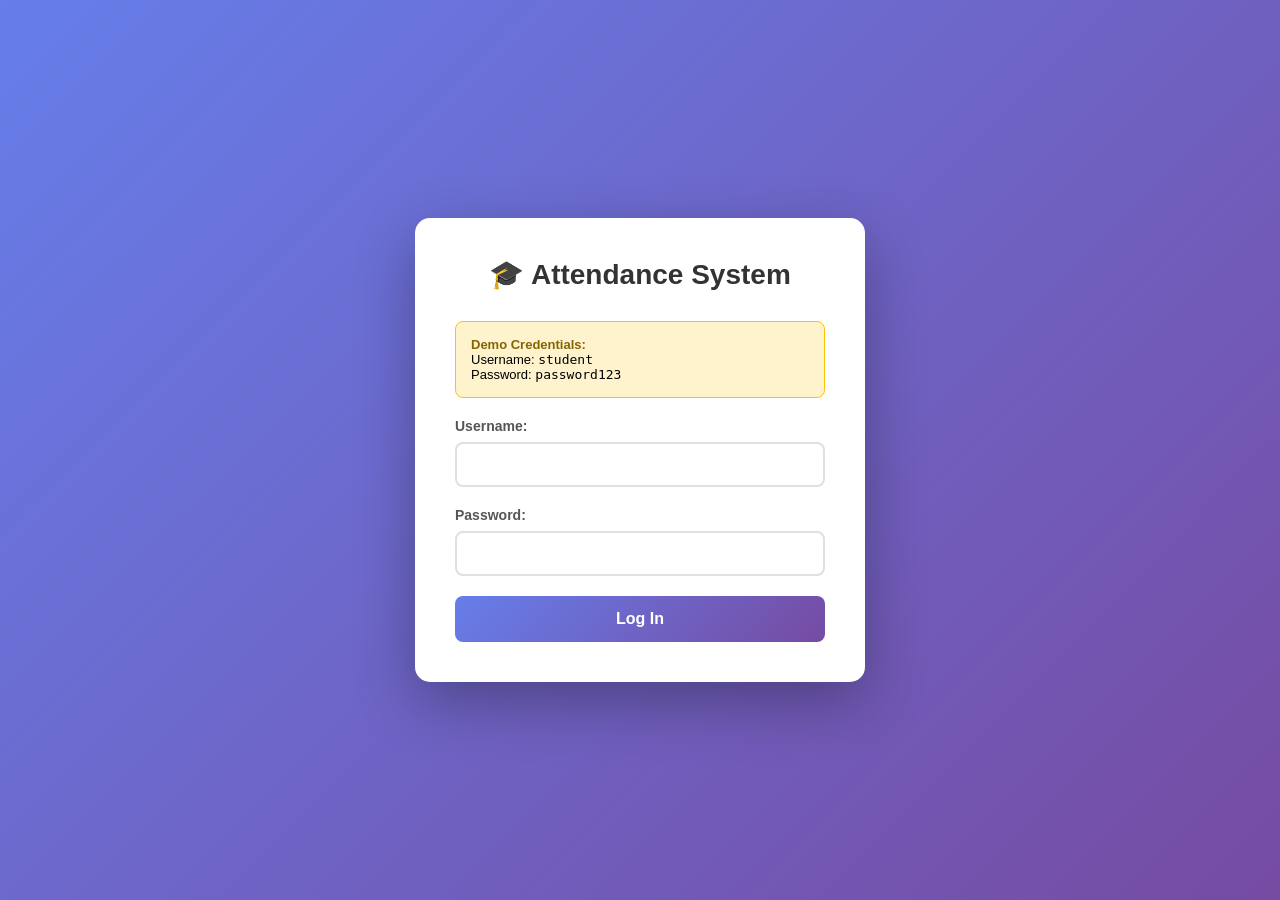
<file: LAB-WORK-2/index.html>
<!DOCTYPE html>
<html lang="en">
<head>
    <meta charset="UTF-8">
    <meta name="viewport" content="width=device-width, initial-scale=1.0">
    <title>Attendance System - Lab Work 2</title>
    <style>
        * {
            margin: 0;
            padding: 0;
            box-sizing: border-box;
        }

        body {
            font-family: 'Segoe UI', Tahoma, Geneva, Verdana, sans-serif;
            background: linear-gradient(135deg, #667eea 0%, #764ba2 100%);
            min-height: 100vh;
            display: flex;
            justify-content: center;
            align-items: center;
            padding: 20px;
        }

        .container {
            background: white;
            border-radius: 15px;
            box-shadow: 0 20px 60px rgba(0, 0, 0, 0.3);
            padding: 40px;
            width: 100%;
            max-width: 450px;
        }

        h1 {
            color: #333;
            text-align: center;
            margin-bottom: 30px;
            font-size: 28px;
        }

        .form-group {
            margin-bottom: 20px;
        }

        label {
            display: block;
            color: #555;
            font-weight: 600;
            margin-bottom: 8px;
            font-size: 14px;
        }

        input {
            width: 100%;
            padding: 12px 15px;
            border: 2px solid #e0e0e0;
            border-radius: 8px;
            font-size: 15px;
            transition: border-color 0.3s;
        }

        input:focus {
            outline: none;
            border-color: #667eea;
        }

        button {
            width: 100%;
            padding: 14px;
            background: linear-gradient(135deg, #667eea 0%, #764ba2 100%);
            color: white;
            border: none;
            border-radius: 8px;
            font-size: 16px;
            font-weight: 600;
            cursor: pointer;
            transition: transform 0.2s, box-shadow 0.2s;
        }

        button:hover {
            transform: translateY(-2px);
            box-shadow: 0 5px 20px rgba(102, 126, 234, 0.4);
        }

        button:active {
            transform: translateY(0);
        }

        .error-message {
            background: #fee;
            color: #c33;
            padding: 12px;
            border-radius: 8px;
            margin-bottom: 20px;
            display: none;
            border-left: 4px solid #c33;
            animation: shake 0.5s;
        }

        .success-section {
            display: none;
            text-align: center;
        }

        .success-section.active {
            display: block;
        }

        .welcome-message {
            color: #28a745;
            font-size: 24px;
            font-weight: 600;
            margin-bottom: 20px;
        }

        .timestamp {
            background: #f8f9fa;
            padding: 15px;
            border-radius: 8px;
            margin: 20px 0;
            border-left: 4px solid #667eea;
        }

        .timestamp strong {
            color: #667eea;
        }

        .attendance-info {
            background: #e7f3ff;
            padding: 15px;
            border-radius: 8px;
            margin: 15px 0;
            text-align: left;
        }

        .attendance-info p {
            margin: 8px 0;
            color: #333;
        }

        .download-btn {
            background: #28a745;
            margin-top: 20px;
        }

        .download-btn:hover {
            box-shadow: 0 5px 20px rgba(40, 167, 69, 0.4);
        }

        .logout-btn {
            background: #6c757d;
            margin-top: 10px;
        }

        .logout-btn:hover {
            box-shadow: 0 5px 20px rgba(108, 117, 125, 0.4);
        }

        @keyframes shake {
            0%, 100% { transform: translateX(0); }
            25% { transform: translateX(-10px); }
            75% { transform: translateX(10px); }
        }

        .credentials-hint {
            background: #fff3cd;
            border: 1px solid #ffc107;
            border-radius: 8px;
            padding: 15px;
            margin-bottom: 20px;
            font-size: 13px;
        }

        .credentials-hint strong {
            color: #856404;
        }
    </style>
</head>
<body>
    <div class="container">
        <h1>🎓 Attendance System</h1>
        
        <div id="loginForm">
            <div class="credentials-hint">
                <strong>Demo Credentials:</strong><br>
                Username: <code>student</code><br>
                Password: <code>password123</code>
            </div>

            <div id="errorMessage" class="error-message"></div>

            <form id="login">
                <div class="form-group">
                    <label for="username">Username:</label>
                    <input type="text" id="username" name="username" required autocomplete="username">
                </div>

                <div class="form-group">
                    <label for="password">Password:</label>
                    <input type="password" id="password" name="password" required autocomplete="current-password">
                </div>

                <button type="submit">Log In</button>
            </form>
        </div>

        <div id="successSection" class="success-section">
            <div class="welcome-message">✓ Welcome, <span id="welcomeName"></span>!</div>
            
            <div class="timestamp">
                <strong>Login Time:</strong><br>
                <span id="timestampDisplay"></span>
            </div>

            <div class="attendance-info">
                <h3 style="margin-bottom: 10px; color: #667eea;">Attendance Summary</h3>
                <p><strong>Username:</strong> <span id="summaryUsername"></span></p>
                <p><strong>Date:</strong> <span id="summaryDate"></span></p>
                <p><strong>Time:</strong> <span id="summaryTime"></span></p>
                <p><strong>Status:</strong> <span style="color: #28a745;">Present</span></p>
            </div>

            <button class="download-btn" onclick="downloadAttendance()">
                📥 Download Attendance Summary
            </button>

            <button class="logout-btn" onclick="logout()">
                🚪 Log Out
            </button>
        </div>
    </div>

    <script>
        // Predefined credentials
        const validUsername = 'student';
        const validPassword = 'password123';

        // Store attendance data
        let attendanceData = {
            username: '',
            timestamp: '',
            date: '',
            time: ''
        };

        // Create beep sound using Web Audio API
        function playBeep() {
            const audioContext = new (window.AudioContext || window.webkitAudioContext)();
            const oscillator = audioContext.createOscillator();
            const gainNode = audioContext.createGain();

            oscillator.connect(gainNode);
            gainNode.connect(audioContext.destination);

            oscillator.frequency.value = 800;
            oscillator.type = 'sine';

            gainNode.gain.setValueAtTime(0.3, audioContext.currentTime);
            gainNode.gain.exponentialRampToValueAtTime(0.01, audioContext.currentTime + 0.5);

            oscillator.start(audioContext.currentTime);
            oscillator.stop(audioContext.currentTime + 0.5);
        }

        // Format date and time
        function formatDateTime() {
            const now = new Date();
            
            const month = String(now.getMonth() + 1).padStart(2, '0');
            const day = String(now.getDate()).padStart(2, '0');
            const year = now.getFullYear();
            
            const hours = String(now.getHours()).padStart(2, '0');
            const minutes = String(now.getMinutes()).padStart(2, '0');
            const seconds = String(now.getSeconds()).padStart(2, '0');
            
            return {
                full: `${month}/${day}/${year} ${hours}:${minutes}:${seconds}`,
                date: `${month}/${day}/${year}`,
                time: `${hours}:${minutes}:${seconds}`
            };
        }

        // Show error message
        function showError(message) {
            const errorDiv = document.getElementById('errorMessage');
            errorDiv.textContent = message;
            errorDiv.style.display = 'block';
            playBeep();
            
            setTimeout(() => {
                errorDiv.style.display = 'none';
            }, 3000);
        }

        // Handle login
        document.getElementById('login').addEventListener('submit', function(e) {
            e.preventDefault();
            
            const username = document.getElementById('username').value.trim();
            const password = document.getElementById('password').value;
            
            if (username === validUsername && password === validPassword) {
                // Successful login
                const dateTime = formatDateTime();
                
                attendanceData = {
                    username: username,
                    timestamp: dateTime.full,
                    date: dateTime.date,
                    time: dateTime.time
                };
                
                // Update UI
                document.getElementById('welcomeName').textContent = username;
                document.getElementById('timestampDisplay').textContent = dateTime.full;
                document.getElementById('summaryUsername').textContent = username;
                document.getElementById('summaryDate').textContent = dateTime.date;
                document.getElementById('summaryTime').textContent = dateTime.time;
                
                // Show success section, hide login form
                document.getElementById('loginForm').style.display = 'none';
                document.getElementById('successSection').classList.add('active');
                
            } else {
                // Failed login
                if (username !== validUsername && password !== validPassword) {
                    showError('❌ Invalid username and password!');
                } else if (username !== validUsername) {
                    showError('❌ Invalid username!');
                } else {
                    showError('❌ Incorrect password!');
                }
                
                // Clear password field
                document.getElementById('password').value = '';
            }
        });

        // Download attendance summary
        function downloadAttendance() {
            const attendanceText = `
ATTENDANCE SUMMARY
==================

Username: ${attendanceData.username}
Date: ${attendanceData.date}
Time: ${attendanceData.time}
Full Timestamp: ${attendanceData.timestamp}
Status: Present

==================
Generated by Attendance System
Lab Work 2 - JavaScript Implementation
            `.trim();

            const blob = new Blob([attendanceText], { type: 'text/plain' });
            const link = document.createElement('a');
            link.href = window.URL.createObjectURL(blob);
            link.download = `attendance_${attendanceData.username}_${attendanceData.date.replace(/\//g, '-')}.txt`;
            link.click();
            
            window.URL.revokeObjectURL(link.href);
        }

        // Logout function
        function logout() {
            document.getElementById('loginForm').style.display = 'block';
            document.getElementById('successSection').classList.remove('active');
            document.getElementById('username').value = '';
            document.getElementById('password').value = '';
            
            attendanceData = {
                username: '',
                timestamp: '',
                date: '',
                time: ''
            };
        }
    </script>
</body>
</html>
</file>
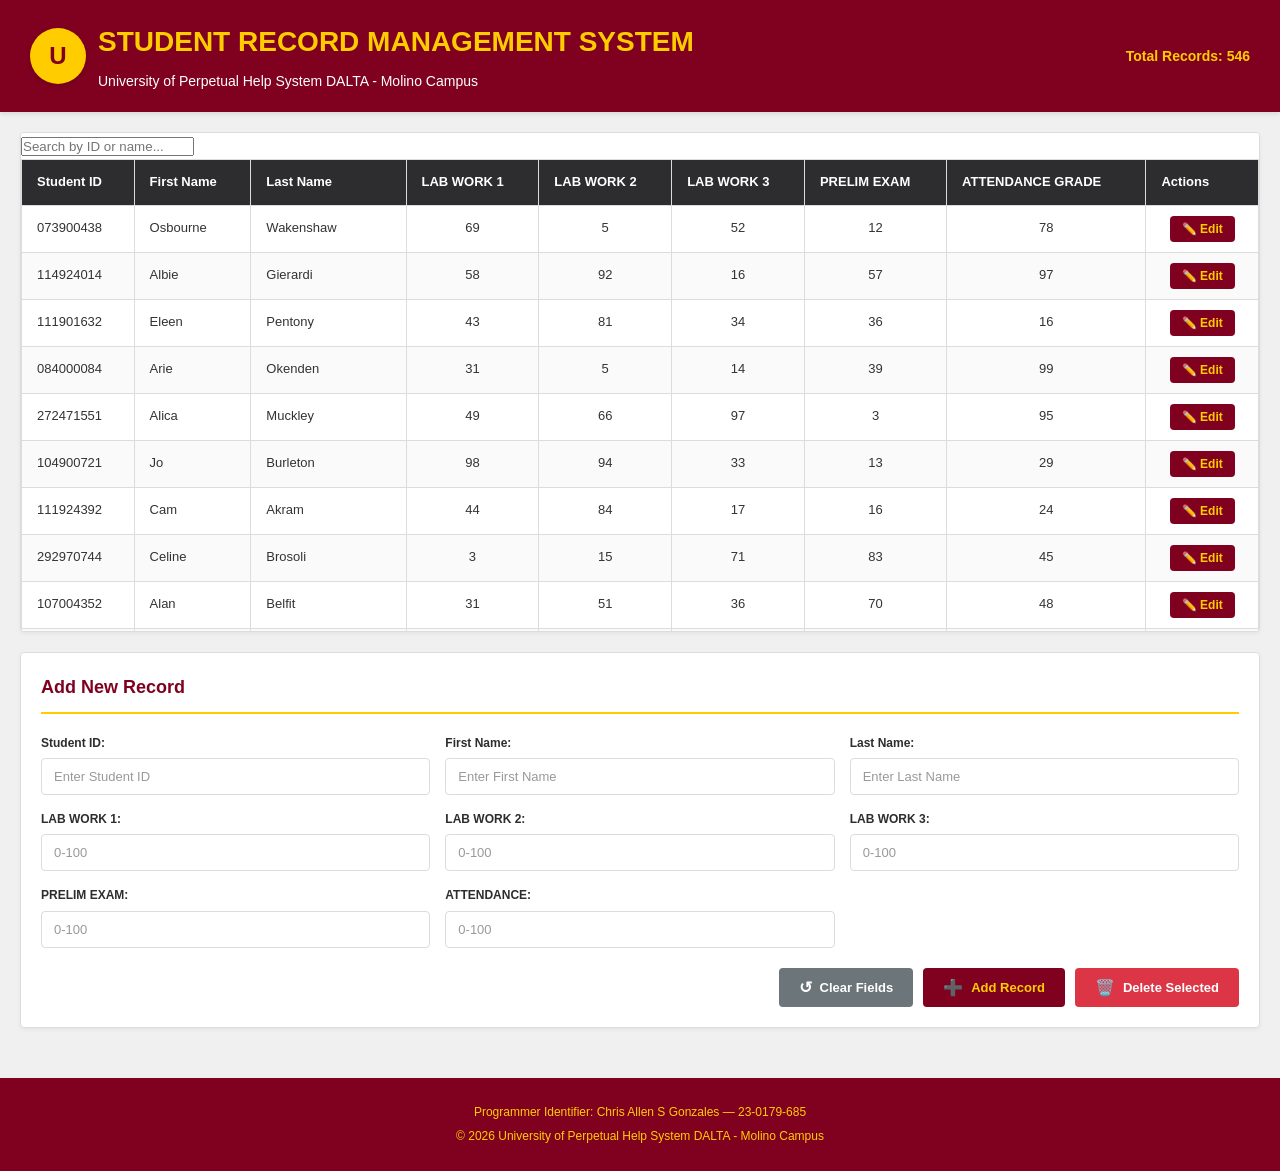
<file: PRELIM-FINAL-EXAM/JavaScript/index.html>
<!DOCTYPE html>
<html lang="en">
<head>
    <meta charset="UTF-8">
    <meta name="viewport" content="width=device-width, initial-scale=1.0">
    <title>Student Record System - UPHSD Molino</title>
    <link rel="stylesheet" href="style.css">
</head>
<body>
    <!-- Header -->
    <header class="header">
        <div class="header-content">
            <div class="brand">
                <div class="logo-badge" aria-hidden="true">U</div>
                <div>
                    <h1 class="title">STUDENT RECORD MANAGEMENT SYSTEM</h1>
                    <p class="subtitle">University of Perpetual Help System DALTA - Molino Campus</p>
                </div>
            </div>
            <div class="stats">
                <span id="recordCount">Total Records: 0</span>
            </div>
        </div>
    </header>

    <!-- Main Content -->
    <main class="main-container">
        <!-- Table Container -->
        <div class="table-container">
            <div class="table-wrapper">
                <div class="search-container">
                    <input type="text" id="searchInput" placeholder="Search by ID or name..." oninput="filterStudents(this.value)">
                </div>
                <table id="studentTable">
                    <thead>
                        <tr>
                            <th>Student ID</th>
                            <th>First Name</th>
                            <th>Last Name</th>
                            <th>LAB WORK 1</th>
                            <th>LAB WORK 2</th>
                            <th>LAB WORK 3</th>
                            <th>PRELIM EXAM</th>
                            <th>ATTENDANCE GRADE</th>
                            <th>Actions</th>
                        </tr>
                    </thead>
                    <tbody id="tableBody">
                        <!-- Data will be inserted here -->
                    </tbody>
                </table>
            </div>
        </div>

        <!-- Input Form -->
        <div class="input-panel">
            <div class="form-container">
                <h3 class="form-title">Add New Record</h3>
                
                <!-- Row 1: Student Information -->
                <div class="form-row">
                    <div class="form-group">
                        <label for="studentId">Student ID:</label>
                        <input type="text" id="studentId" placeholder="Enter Student ID">
                    </div>
                    <div class="form-group">
                        <label for="firstName">First Name:</label>
                        <input type="text" id="firstName" placeholder="Enter First Name">
                    </div>
                    <div class="form-group">
                        <label for="lastName">Last Name:</label>
                        <input type="text" id="lastName" placeholder="Enter Last Name">
                    </div>
                </div>

                <!-- Row 2: Lab Works -->
                <div class="form-row">
                    <div class="form-group">
                        <label for="lab1">LAB WORK 1:</label>
                        <input type="number" id="lab1" min="0" max="100" placeholder="0-100">
                    </div>
                    <div class="form-group">
                        <label for="lab2">LAB WORK 2:</label>
                        <input type="number" id="lab2" min="0" max="100" placeholder="0-100">
                    </div>
                    <div class="form-group">
                        <label for="lab3">LAB WORK 3:</label>
                        <input type="number" id="lab3" min="0" max="100" placeholder="0-100">
                    </div>
                </div>

                <!-- Row 3: Exam and Attendance -->
                <div class="form-row">
                    <div class="form-group">
                        <label for="exam">PRELIM EXAM:</label>
                        <input type="number" id="exam" min="0" max="100" placeholder="0-100">
                    </div>
                    <div class="form-group">
                        <label for="attendance">ATTENDANCE:</label>
                        <input type="number" id="attendance" min="0" max="100" placeholder="0-100">
                    </div>
                    <div class="form-group"></div>
                </div>

                <!-- Buttons -->
                <div class="button-group">
                    <button class="btn btn-clear" onclick="clearFields()">
                        <span>↺</span> Clear Fields
                    </button>
                    <button class="btn btn-add" onclick="addRecord()">
                        <span>➕</span> Add Record
                    </button>
                    <button class="btn btn-delete-selected" onclick="deleteSelectedRecord()">
                        <span>🗑️</span> Delete Selected
                    </button>
                </div>
            </div>
        </div>
    </main>

    <!-- Footer -->
    <footer class="footer">
        <p>Programmer Identifier: Chris Allen S Gonzales — 23-0179-685</p>
        <p>© 2026 University of Perpetual Help System DALTA - Molino Campus</p>
    </footer>

    <!-- Edit Modal -->
    <div id="editModal" class="modal">
        <div class="modal-content">
            <div class="modal-header">
                <h2>Edit Student Record</h2>
                <span class="close" onclick="closeEditModal()">&times;</span>
            </div>
            <div class="modal-body">
                <input type="hidden" id="editIndex">
                
                <div class="form-row">
                    <div class="form-group">
                        <label for="editStudentId">Student ID:</label>
                        <input type="text" id="editStudentId" readonly>
                    </div>
                    <div class="form-group">
                        <label for="editFirstName">First Name:</label>
                        <input type="text" id="editFirstName">
                    </div>
                    <div class="form-group">
                        <label for="editLastName">Last Name:</label>
                        <input type="text" id="editLastName">
                    </div>
                </div>

                <div class="form-row">
                    <div class="form-group">
                        <label for="editLab1">LAB WORK 1:</label>
                        <input type="number" id="editLab1" min="0" max="100">
                    </div>
                    <div class="form-group">
                        <label for="editLab2">LAB WORK 2:</label>
                        <input type="number" id="editLab2" min="0" max="100">
                    </div>
                    <div class="form-group">
                        <label for="editLab3">LAB WORK 3:</label>
                        <input type="number" id="editLab3" min="0" max="100">
                    </div>
                </div>

                <div class="form-row">
                    <div class="form-group">
                        <label for="editExam">PRELIM EXAM:</label>
                        <input type="number" id="editExam" min="0" max="100">
                    </div>
                    <div class="form-group">
                        <label for="editAttendance">ATTENDANCE:</label>
                        <input type="number" id="editAttendance" min="0" max="100">
                    </div>
                    <div class="form-group"></div>
                </div>

                <div class="modal-buttons">
                    <button class="btn btn-cancel" onclick="closeEditModal()">Cancel</button>
                    <button class="btn btn-save" onclick="saveEdit()">Save Changes</button>
                </div>
            </div>
        </div>
    </div>

    <script src="script.js"></script>
</body>
</html>
</file>
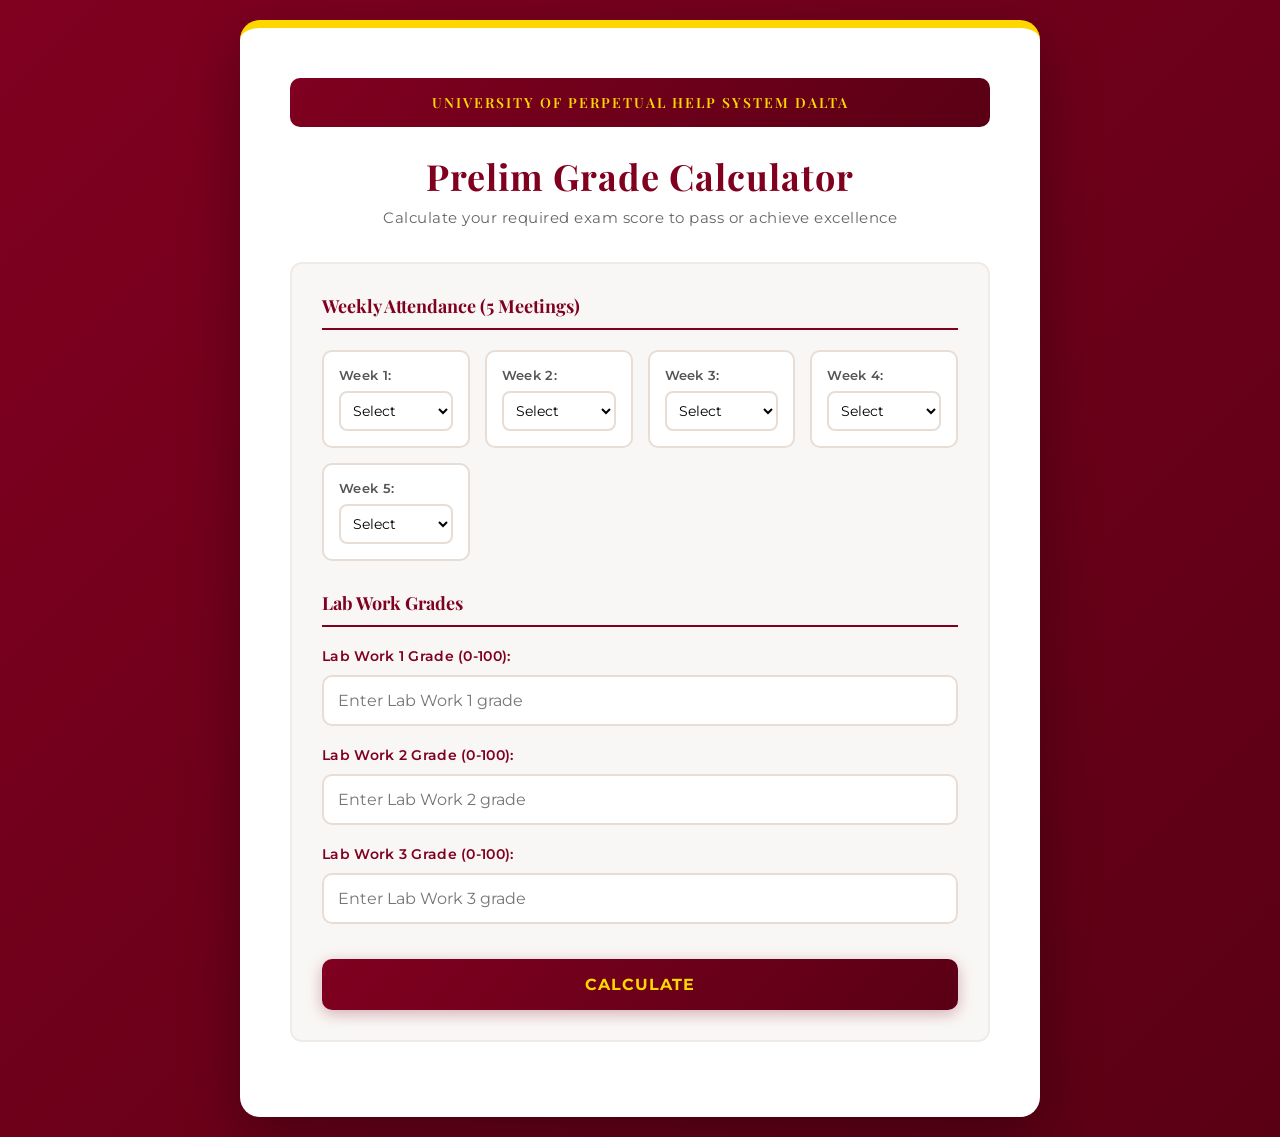
<file: LAB-WORK-3/javascript/calc.html>
<!DOCTYPE html>
<html lang="en">
<head>
    <meta charset="UTF-8">
    <meta name="viewport" content="width=device-width, initial-scale=1.0">
    <title>Prelim Grade Calculator - UPHSD</title>
    <link href="https://fonts.googleapis.com/css2?family=Playfair+Display:wght@400;600;700&family=Montserrat:wght@300;400;500;600;700&display=swap" rel="stylesheet">
    <style>
        * {
            margin: 0;
            padding: 0;
            box-sizing: border-box;
        }
        
        body {
            font-family: 'Montserrat', sans-serif;
            background: linear-gradient(135deg, #800020 0%, #5a0014 100%);
            min-height: 100vh;
            padding: 20px;
            display: flex;
            justify-content: center;
            align-items: center;
        }
        
        .container {
            background: white;
            padding: 50px;
            border-radius: 20px;
            box-shadow: 0 20px 60px rgba(0, 0, 0, 0.3);
            max-width: 800px;
            width: 100%;
            border-top: 8px solid #FFD700;
        }
        
        h1 {
            font-family: 'Playfair Display', serif;
            color: #800020;
            text-align: center;
            margin-bottom: 8px;
            font-size: 36px;
            font-weight: 700;
            letter-spacing: 1px;
        }
        
        .subtitle {
            font-family: 'Montserrat', sans-serif;
            text-align: center;
            color: #666;
            margin-bottom: 35px;
            font-size: 15px;
            font-weight: 400;
            letter-spacing: 0.5px;
        }
        
        .school-badge {
            text-align: center;
            margin-bottom: 25px;
            padding: 15px;
            background: linear-gradient(135deg, #800020 0%, #5a0014 100%);
            border-radius: 10px;
            color: #FFD700;
            font-family: 'Playfair Display', serif;
            font-size: 14px;
            font-weight: 600;
            letter-spacing: 2px;
            text-transform: uppercase;
        }
        
        .input-section {
            background: #f9f7f5;
            padding: 30px;
            border-radius: 12px;
            margin-bottom: 25px;
            border: 2px solid #f0ebe6;
        }
        
        .section-title {
            font-family: 'Playfair Display', serif;
            color: #800020;
            font-size: 18px;
            font-weight: 700;
            margin-bottom: 20px;
            padding-bottom: 10px;
            border-bottom: 2px solid #800020;
        }
        
        .form-group {
            margin-bottom: 20px;
        }
        
        label {
            display: block;
            color: #800020;
            font-weight: 600;
            margin-bottom: 10px;
            font-size: 14px;
            font-family: 'Montserrat', sans-serif;
            letter-spacing: 0.3px;
        }
        
        .attendance-grid {
            display: grid;
            grid-template-columns: repeat(auto-fit, minmax(140px, 1fr));
            gap: 15px;
            margin-bottom: 20px;
        }
        
        .attendance-item {
            background: white;
            padding: 15px;
            border-radius: 10px;
            border: 2px solid #e8ddd4;
        }
        
        .attendance-item label {
            font-size: 13px;
            margin-bottom: 8px;
            color: #555;
        }
        
        .attendance-item select {
            width: 100%;
            padding: 8px;
            border: 2px solid #e8ddd4;
            border-radius: 8px;
            font-size: 14px;
            font-family: 'Montserrat', sans-serif;
            background: white;
            cursor: pointer;
            transition: all 0.3s ease;
        }
        
        .attendance-item select:focus {
            outline: none;
            border-color: #800020;
            box-shadow: 0 0 0 3px rgba(128, 0, 32, 0.1);
        }
        
        .attendance-item select option[value="present"] {
            color: #2d5016;
        }
        
        .attendance-item select option[value="absent"] {
            color: #800020;
        }
        
        .attendance-item select option[value="excused"] {
            color: #b8860b;
        }
        
        input[type="number"] {
            width: 100%;
            padding: 14px;
            border: 2px solid #e8ddd4;
            border-radius: 10px;
            font-size: 16px;
            font-family: 'Montserrat', sans-serif;
            transition: all 0.3s ease;
            background: white;
        }
        
        input[type="number"]:focus {
            outline: none;
            border-color: #800020;
            box-shadow: 0 0 0 3px rgba(128, 0, 32, 0.1);
        }
        
        .button {
            background: linear-gradient(135deg, #800020 0%, #5a0014 100%);
            color: #FFD700;
            border: none;
            padding: 16px 35px;
            font-size: 16px;
            border-radius: 10px;
            cursor: pointer;
            width: 100%;
            transition: all 0.3s ease;
            font-weight: 700;
            font-family: 'Montserrat', sans-serif;
            letter-spacing: 1px;
            text-transform: uppercase;
            margin-top: 15px;
            box-shadow: 0 4px 15px rgba(128, 0, 32, 0.3);
        }
        
        .button:hover {
            transform: translateY(-2px);
            box-shadow: 0 6px 25px rgba(128, 0, 32, 0.4);
            background: linear-gradient(135deg, #5a0014 0%, #800020 100%);
        }
        
        .button:active {
            transform: translateY(0);
        }
        
        .results {
            margin-top: 35px;
            display: none;
        }
        
        .results.show {
            display: block;
            animation: fadeIn 0.6s ease;
        }
        
        @keyframes fadeIn {
            from { opacity: 0; transform: translateY(30px); }
            to { opacity: 1; transform: translateY(0); }
        }
        
        .result-card {
            background: linear-gradient(to right, #faf8f6, #ffffff);
            padding: 25px;
            border-radius: 12px;
            margin-bottom: 20px;
            border-left: 5px solid #800020;
            box-shadow: 0 3px 10px rgba(0, 0, 0, 0.08);
        }
        
        .result-card h3 {
            font-family: 'Playfair Display', serif;
            color: #800020;
            margin-bottom: 20px;
            font-size: 20px;
            font-weight: 700;
            letter-spacing: 0.5px;
        }
        
        .result-row {
            display: flex;
            justify-content: space-between;
            padding: 12px 0;
            border-bottom: 1px solid #f0ebe6;
        }
        
        .result-row:last-child {
            border-bottom: none;
        }
        
        .result-label {
            color: #666;
            font-weight: 500;
            font-family: 'Montserrat', sans-serif;
            font-size: 14px;
        }
        
        .result-value {
            color: #800020;
            font-weight: 700;
            font-family: 'Montserrat', sans-serif;
            font-size: 15px;
        }
        
        .exam-requirement {
            background: white;
            padding: 25px;
            border-radius: 12px;
            margin-bottom: 18px;
            border: 3px solid #e8ddd4;
            box-shadow: 0 3px 10px rgba(0, 0, 0, 0.05);
        }
        
        .exam-requirement.pass {
            border-color: #2d5016;
            background: linear-gradient(to bottom right, #ffffff, #f0f7ed);
        }
        
        .exam-requirement.excellent {
            border-color: #b8860b;
            background: linear-gradient(to bottom right, #ffffff, #fffef0);
        }
        
        .exam-requirement h4 {
            margin-bottom: 12px;
            font-size: 17px;
            font-family: 'Playfair Display', serif;
            font-weight: 700;
            letter-spacing: 0.5px;
        }
        
        .exam-requirement.pass h4 {
            color: #2d5016;
        }
        
        .exam-requirement.excellent h4 {
            color: #b8860b;
        }
        
        .exam-score {
            font-size: 40px;
            font-weight: 700;
            color: #800020;
            margin: 18px 0;
            font-family: 'Playfair Display', serif;
            letter-spacing: 1px;
        }
        
        .remark {
            background: #f5f0eb;
            padding: 16px;
            border-radius: 10px;
            color: #555;
            line-height: 1.7;
            margin-top: 12px;
            font-family: 'Montserrat', sans-serif;
            font-size: 14px;
            font-weight: 400;
        }
        
        .remark.success {
            background: #e8f5e9;
            color: #2d5016;
            border-left: 4px solid #2d5016;
        }
        
        .remark.warning {
            background: #fffbf0;
            color: #856404;
            border-left: 4px solid #b8860b;
        }
        
        .remark.danger {
            background: #fce8e8;
            color: #5a0014;
            border-left: 4px solid #800020;
        }
        
        .formula-box {
            background: linear-gradient(135deg, #800020 0%, #5a0014 100%);
            padding: 20px;
            border-radius: 12px;
            font-family: 'Courier New', monospace;
            font-size: 13px;
            margin-top: 25px;
            color: #FFD700;
            box-shadow: 0 4px 15px rgba(128, 0, 32, 0.3);
        }
        
        .formula-box h4 {
            margin-bottom: 12px;
            font-family: 'Playfair Display', serif;
            color: #FFD700;
            font-size: 16px;
            font-weight: 700;
            letter-spacing: 1px;
        }
        
        .formula-box div {
            margin: 8px 0;
            color: rgba(255, 215, 0, 0.95);
            font-weight: 500;
        }
        
        .status-card {
            background: linear-gradient(to right, #faf8f6, #ffffff);
            border-left: 5px solid #800020;
        }
        
        .status-indicator {
            text-align: center;
            padding: 20px;
        }
        
        .status-badge {
            display: inline-block;
            padding: 15px 40px;
            border-radius: 50px;
            font-size: 24px;
            font-weight: 700;
            font-family: 'Playfair Display', serif;
            letter-spacing: 2px;
            margin-bottom: 15px;
            text-transform: uppercase;
        }
        
        .status-badge.passed {
            background: linear-gradient(135deg, #2d5016 0%, #4a7c1f 100%);
            color: white;
            box-shadow: 0 4px 15px rgba(45, 80, 22, 0.3);
        }
        
        .status-badge.failed {
            background: linear-gradient(135deg, #800020 0%, #5a0014 100%);
            color: #FFD700;
            box-shadow: 0 4px 15px rgba(128, 0, 32, 0.3);
        }
        
        .status-message {
            font-family: 'Montserrat', sans-serif;
            font-size: 15px;
            color: #555;
            line-height: 1.8;
            max-width: 600px;
            margin: 0 auto;
        }

        .attendance-summary {
            background: white;
            padding: 12px;
            border-radius: 8px;
            margin-top: 15px;
            border: 2px solid #e8ddd4;
        }

        .attendance-summary-item {
            display: flex;
            justify-content: space-between;
            padding: 6px 0;
            font-size: 13px;
        }

        .attendance-summary-item .label {
            color: #666;
            font-weight: 500;
        }

        .attendance-summary-item .value {
            color: #800020;
            font-weight: 700;
        }
    </style>
</head>
<body>
    <div class="container">
        <div class="school-badge">
            University of Perpetual Help System DALTA
        </div>
        
        <h1>Prelim Grade Calculator</h1>
        <p class="subtitle">Calculate your required exam score to pass or achieve excellence</p>
        
        <div class="input-section">
            <div class="section-title">Weekly Attendance (5 Meetings)</div>
            
            <div class="attendance-grid">
                <div class="attendance-item">
                    <label>Week 1:</label>
                    <select id="week1">
                        <option value="">Select</option>
                        <option value="present">Present</option>
                        <option value="absent">Absent</option>
                        <option value="excused">Excused</option>
                    </select>
                </div>
                
                <div class="attendance-item">
                    <label>Week 2:</label>
                    <select id="week2">
                        <option value="">Select</option>
                        <option value="present">Present</option>
                        <option value="absent">Absent</option>
                        <option value="excused">Excused</option>
                    </select>
                </div>
                
                <div class="attendance-item">
                    <label>Week 3:</label>
                    <select id="week3">
                        <option value="">Select</option>
                        <option value="present">Present</option>
                        <option value="absent">Absent</option>
                        <option value="excused">Excused</option>
                    </select>
                </div>
                
                <div class="attendance-item">
                    <label>Week 4:</label>
                    <select id="week4">
                        <option value="">Select</option>
                        <option value="present">Present</option>
                        <option value="absent">Absent</option>
                        <option value="excused">Excused</option>
                    </select>
                </div>
                
                <div class="attendance-item">
                    <label>Week 5:</label>
                    <select id="week5">
                        <option value="">Select</option>
                        <option value="present">Present</option>
                        <option value="absent">Absent</option>
                        <option value="excused">Excused</option>
                    </select>
                </div>
            </div>

            <div class="attendance-summary" id="attendanceSummary" style="display: none;">
                <div class="attendance-summary-item">
                    <span class="label">Present:</span>
                    <span class="value" id="presentCount">0</span>
                </div>
                <div class="attendance-summary-item">
                    <span class="label">Absent:</span>
                    <span class="value" id="absentCount">0</span>
                </div>
                <div class="attendance-summary-item">
                    <span class="label">Excused:</span>
                    <span class="value" id="excusedCount">0</span>
                </div>
                <div class="attendance-summary-item">
                    <span class="label">Attendance Score:</span>
                    <span class="value" id="attendanceScore">0%</span>
                </div>
            </div>
            
            <div class="section-title" style="margin-top: 30px;">Lab Work Grades</div>
            
            <div class="form-group">
                <label for="labWork1">Lab Work 1 Grade (0-100):</label>
                <input type="number" id="labWork1" min="0" max="100" step="0.01" placeholder="Enter Lab Work 1 grade">
            </div>
            
            <div class="form-group">
                <label for="labWork2">Lab Work 2 Grade (0-100):</label>
                <input type="number" id="labWork2" min="0" max="100" step="0.01" placeholder="Enter Lab Work 2 grade">
            </div>
            
            <div class="form-group">
                <label for="labWork3">Lab Work 3 Grade (0-100):</label>
                <input type="number" id="labWork3" min="0" max="100" step="0.01" placeholder="Enter Lab Work 3 grade">
            </div>
            
            <button class="button" onclick="calculateGrade()">Calculate</button>
        </div>
        
        <div class="results" id="results">
            <div class="result-card">
                <h3>Your Input Scores</h3>
                <div class="result-row">
                    <span class="result-label">Attendance:</span>
                    <span class="result-value" id="displayAttendance">-</span>
                </div>
                <div class="result-row">
                    <span class="result-label">Lab Work 1:</span>
                    <span class="result-value" id="displayLW1">-</span>
                </div>
                <div class="result-row">
                    <span class="result-label">Lab Work 2:</span>
                    <span class="result-value" id="displayLW2">-</span>
                </div>
                <div class="result-row">
                    <span class="result-label">Lab Work 3:</span>
                    <span class="result-value" id="displayLW3">-</span>
                </div>
            </div>
            
            <div class="result-card">
                <h3>Computed Values</h3>
                <div class="result-row">
                    <span class="result-label">Lab Work Average:</span>
                    <span class="result-value" id="displayLWAvg">-</span>
                </div>
                <div class="result-row">
                    <span class="result-label">Class Standing:</span>
                    <span class="result-value" id="displayCS">-</span>
                </div>
            </div>
            
            <div class="result-card status-card" id="statusCard">
                <h3>Current Status</h3>
                <div class="status-indicator" id="statusIndicator">
                    <div class="status-badge" id="statusBadge">-</div>
                    <div class="status-message" id="statusMessage">-</div>
                </div>
            </div>
            
            <div class="result-card">
                <h3>Required Prelim Exam Scores</h3>
                
                <div class="exam-requirement pass">
                    <h4>To PASS (75%)</h4>
                    <div class="exam-score" id="examPass">-</div>
                    <div class="remark" id="remarkPass">-</div>
                </div>
                
                <div class="exam-requirement excellent">
                    <h4>To Achieve EXCELLENT (100%)</h4>
                    <div class="exam-score" id="examExcellent">-</div>
                    <div class="remark" id="remarkExcellent">-</div>
                </div>
            </div>
            
            <div class="formula-box">
                <h4>Grading Formula Breakdown</h4>
                <div>Prelim Grade = 30% Exam + 70% Class Standing</div>
                <div>Class Standing = 40% Attendance + 60% Lab Work Average</div>
                <div>Lab Work Average = (LW1 + LW2 + LW3) / 3</div>
                <div>Attendance = (Present + Excused) / Total Meetings * 100</div>
            </div>
        </div>
    </div>
    
    <script>
        // Constants for grading weights
        const EXAM_WEIGHT = 0.30;
        const CLASS_STANDING_WEIGHT = 0.70;
        const ATTENDANCE_WEIGHT = 0.40;
        const LAB_WORK_WEIGHT = 0.60;
        
        // Target grades
        const PASSING_GRADE = 75.0;
        const EXCELLENT_GRADE = 100.0;
        const MAX_EXAM_SCORE = 100.0;
        const TOTAL_MEETINGS = 5;

        // Update attendance summary when selections change
        const attendanceSelects = ['week1', 'week2', 'week3', 'week4', 'week5'];
        attendanceSelects.forEach(id => {
            document.getElementById(id).addEventListener('change', updateAttendanceSummary);
        });

        function updateAttendanceSummary() {
            let present = 0;
            let absent = 0;
            let excused = 0;

            attendanceSelects.forEach(id => {
                const value = document.getElementById(id).value;
                if (value === 'present') present++;
                else if (value === 'absent') absent++;
                else if (value === 'excused') excused++;
            });

            // Calculate attendance score: (Present + Excused) / Total * 100
            const attendanceScore = ((present + excused) / TOTAL_MEETINGS) * 100;

            // Show summary if at least one selection is made
            if (present + absent + excused > 0) {
                document.getElementById('attendanceSummary').style.display = 'block';
                document.getElementById('presentCount').textContent = present;
                document.getElementById('absentCount').textContent = absent;
                document.getElementById('excusedCount').textContent = excused;
                document.getElementById('attendanceScore').textContent = attendanceScore.toFixed(2) + '%';
            } else {
                document.getElementById('attendanceSummary').style.display = 'none';
            }
        }
        
        function calculateGrade() {
            // Calculate attendance
            let present = 0;
            let excused = 0;
            let totalSelected = 0;

            attendanceSelects.forEach(id => {
                const value = document.getElementById(id).value;
                if (value) totalSelected++;
                if (value === 'present') present++;
                else if (value === 'excused') excused++;
            });

            // Validate attendance selection
            if (totalSelected < TOTAL_MEETINGS) {
                alert('Please select attendance status for all 5 weeks.');
                return;
            }

            // Calculate attendance score: (Present + Excused) / Total * 100
            const attendance = ((present + excused) / TOTAL_MEETINGS) * 100;

            // Get input values
            const labWork1 = parseFloat(document.getElementById('labWork1').value);
            const labWork2 = parseFloat(document.getElementById('labWork2').value);
            const labWork3 = parseFloat(document.getElementById('labWork3').value);
            
            // Validate inputs
            if (isNaN(labWork1) || isNaN(labWork2) || isNaN(labWork3)) {
                alert('Please fill in all Lab Work grades with valid numbers.');
                return;
            }
            
            if (labWork1 < 0 || labWork1 > 100 || labWork2 < 0 || labWork2 > 100 || labWork3 < 0 || labWork3 > 100) {
                alert('All Lab Work grades must be between 0 and 100.');
                return;
            }
            
            // Calculate Lab Work Average
            const labWorkAverage = (labWork1 + labWork2 + labWork3) / 3.0;
            
            // Calculate Class Standing
            const classStanding = (ATTENDANCE_WEIGHT * attendance) + (LAB_WORK_WEIGHT * labWorkAverage);
            
            // Calculate required exam scores
            const requiredExamToPass = (PASSING_GRADE - (CLASS_STANDING_WEIGHT * classStanding)) / EXAM_WEIGHT;
            const requiredExamForExcellent = (EXCELLENT_GRADE - (CLASS_STANDING_WEIGHT * classStanding)) / EXAM_WEIGHT;
            
            // Display input values
            document.getElementById('displayAttendance').textContent = attendance.toFixed(2) + '% (' + present + ' present, ' + excused + ' excused)';
            document.getElementById('displayLW1').textContent = labWork1.toFixed(2);
            document.getElementById('displayLW2').textContent = labWork2.toFixed(2);
            document.getElementById('displayLW3').textContent = labWork3.toFixed(2);
            
            // Display computed values
            document.getElementById('displayLWAvg').textContent = labWorkAverage.toFixed(2);
            document.getElementById('displayCS').textContent = classStanding.toFixed(2);
            
            // Calculate what the prelim grade would be with 0 exam score (worst case) and 100 exam score (best case)
            const worstCasePrelimGrade = (0 * EXAM_WEIGHT) + (classStanding * CLASS_STANDING_WEIGHT);
            const bestCasePrelimGrade = (100 * EXAM_WEIGHT) + (classStanding * CLASS_STANDING_WEIGHT);
            
            // Determine current status
            const statusBadge = document.getElementById('statusBadge');
            const statusMessage = document.getElementById('statusMessage');
            
            if (worstCasePrelimGrade >= PASSING_GRADE) {
                // Already passed even without taking the exam
                statusBadge.textContent = 'PASSED';
                statusBadge.className = 'status-badge passed';
                statusMessage.textContent = `Congratulations! Your Class Standing of ${classStanding.toFixed(2)} means you have already passed the Prelim period even without taking the exam. Your minimum possible Prelim Grade is ${worstCasePrelimGrade.toFixed(2)}.`;
            } else if (bestCasePrelimGrade >= PASSING_GRADE) {
                // Can still pass if they do well on the exam
                statusBadge.textContent = 'PENDING';
                statusBadge.className = 'status-badge failed';
                statusMessage.textContent = `Your current Class Standing is ${classStanding.toFixed(2)}. You have not yet passed the Prelim period. Your grade depends on your Prelim Exam performance. With a perfect exam score (100), your Prelim Grade would be ${bestCasePrelimGrade.toFixed(2)}.`;
            } else {
                // Cannot pass even with perfect exam score
                statusBadge.textContent = 'FAILED';
                statusBadge.className = 'status-badge failed';
                statusMessage.textContent = `Unfortunately, your Class Standing of ${classStanding.toFixed(2)} means it is mathematically impossible to pass the Prelim period. Even with a perfect exam score (100), your maximum possible Prelim Grade would be ${bestCasePrelimGrade.toFixed(2)}, which is below the passing grade of 75.`;
            }
            
            // Display required exam for passing
            document.getElementById('examPass').textContent = requiredExamToPass.toFixed(2);
            const remarkPassEl = document.getElementById('remarkPass');
            
            if (requiredExamToPass > MAX_EXAM_SCORE) {
                remarkPassEl.textContent = 'It is IMPOSSIBLE to pass the Prelim period. Even with a perfect exam score (100), you cannot reach 75%.';
                remarkPassEl.className = 'remark danger';
            } else if (requiredExamToPass < 0) {
                remarkPassEl.textContent = 'You have already PASSED the Prelim period! Your Class Standing alone is sufficient.';
                remarkPassEl.className = 'remark success';
            } else {
                remarkPassEl.textContent = `You need to score at least ${requiredExamToPass.toFixed(2)} on the Prelim Exam to pass.`;
                remarkPassEl.className = 'remark';
            }
            
            // Display required exam for excellent
            document.getElementById('examExcellent').textContent = requiredExamForExcellent.toFixed(2);
            const remarkExcellentEl = document.getElementById('remarkExcellent');
            
            if (requiredExamForExcellent > MAX_EXAM_SCORE) {
                remarkExcellentEl.textContent = 'It is IMPOSSIBLE to achieve an Excellent grade. Even with a perfect exam score (100), you cannot reach 100%.';
                remarkExcellentEl.className = 'remark danger';
            } else if (requiredExamForExcellent < 0) {
                remarkExcellentEl.textContent = 'You have already achieved EXCELLENT standing! Your Class Standing alone guarantees 100%.';
                remarkExcellentEl.className = 'remark success';
            } else {
                remarkExcellentEl.textContent = `You need to score at least ${requiredExamForExcellent.toFixed(2)} on the Prelim Exam for Excellent.`;
                remarkExcellentEl.className = 'remark warning';
            }
            
            // Show results section
            document.getElementById('results').classList.add('show');
            
            // Scroll to results
            document.getElementById('results').scrollIntoView({ behavior: 'smooth', block: 'nearest' });
        }
        
        // Allow Enter key to submit
        document.addEventListener('DOMContentLoaded', function() {
            const inputs = document.querySelectorAll('input[type="number"]');
            inputs.forEach(input => {
                input.addEventListener('keypress', function(e) {
                    if (e.key === 'Enter') {
                        calculateGrade();
                    }
                });
            });
        });
    </script>
</body>
</html>
</file>
<file: PRELIM-FINAL-EXAM/JavaScript/style.css>
/* Programmer Identifier: Chris Allen S Gonzales — 23-0179-685 */
/* UPHSD Molino Campus - Student Record System Styles */

/* Color Scheme */
:root {
    --uphsd-maroon: #800020;
    --uphsd-gold: #FFCC00;
    --header-bg: #2D2D30;
    --panel-bg: #F0F0F0;
    --cell-bg: #FFFFFF;
    --grid-color: #DCDCDC;
    --hover-bg: #B8CFE5;
    --delete-red: #DC3545;
    --success-green: #28A745;
    --gray: #6C7579;
}

/* Global Styles */
* {
    margin: 0;
    padding: 0;
    box-sizing: border-box;
}

body {
    font-family: 'Segoe UI', Tahoma, Geneva, Verdana, sans-serif;
    background-color: var(--panel-bg);
    color: #333;
    line-height: 1.6;
}

/* Header */
.header {
    background-color: var(--uphsd-maroon);
    color: white;
    padding: 20px 30px;
    box-shadow: 0 2px 5px rgba(0, 0, 0, 0.1);
}

.header-content {
    display: flex;
    justify-content: space-between;
    align-items: center;
    max-width: 1400px;
    margin: 0 auto;
}

/* Brand badge next to title */
.brand {
    display: flex;
    align-items: center;
    gap: 12px;
}

.logo-badge {
    width: 56px;
    height: 56px;
    border-radius: 50%;
    background: var(--uphsd-gold);
    color: var(--uphsd-maroon);
    display: flex;
    align-items: center;
    justify-content: center;
    font-weight: 800;
    font-size: 24px;
    box-shadow: 0 2px 6px rgba(0,0,0,0.15);
}

.title {
    font-size: 28px;
    font-weight: bold;
    color: var(--uphsd-gold);
    margin-bottom: 5px;
}

.subtitle {
    font-size: 14px;
    color: white;
    font-weight: normal;
}

.stats {
    font-size: 14px;
    color: var(--uphsd-gold);
    font-weight: bold;
}

/* Main Container */
.main-container {
    max-width: 1400px;
    margin: 0 auto;
    padding: 20px;
}

/* Table Container */
.table-container {
    background: white;
    border: 1px solid var(--grid-color);
    border-radius: 4px;
    margin-bottom: 20px;
    box-shadow: 0 2px 4px rgba(0, 0, 0, 0.05);
    max-height: 500px;
    overflow-y: auto;
}

.table-wrapper {
    overflow-x: auto;
}

/* Table Styles */
table {
    width: 100%;
    border-collapse: collapse;
    background-color: white;
}

thead {
    background-color: var(--header-bg);
    color: white;
    position: sticky;
    top: 0;
    z-index: 10;
}

th {
    padding: 12px 15px;
    text-align: left;
    font-weight: bold;
    font-size: 13px;
    border: 1px solid var(--grid-color);
    white-space: nowrap;
}

tbody tr {
    border-bottom: 1px solid var(--grid-color);
    transition: background-color 0.2s;
}

tbody tr:hover {
    background-color: var(--hover-bg);
}

tbody tr:nth-child(even) {
    background-color: #FAFAFA;
}

td {
    padding: 10px 15px;
    border: 1px solid var(--grid-color);
    font-size: 13px;
}

/* Center numeric columns */
td:nth-child(4),
td:nth-child(5),
td:nth-child(6),
td:nth-child(7),
td:nth-child(8) {
    text-align: center;
}

/* Actions Column */
td:last-child {
    text-align: center;
}

.btn-edit {
    background-color: var(--uphsd-maroon);
    color: var(--uphsd-gold);
    border: none;
    padding: 6px 12px;
    border-radius: 4px;
    cursor: pointer;
    font-size: 12px;
    font-weight: bold;
    transition: all 0.3s;
}

.btn-edit:hover {
    background-color: #A00028;
    transform: scale(1.05);
    box-shadow: 0 2px 5px rgba(128, 0, 32, 0.3);
}

.btn-edit:active {
    transform: scale(0.98);
}

.btn-delete-selected {
    background-color: var(--delete-red);
    color: white;
}

.btn-delete-selected:hover {
    background-color: #C82333;
    transform: translateY(-2px);
    box-shadow: 0 4px 8px rgba(220, 53, 69, 0.3);
}

/* Input Panel */
.input-panel {
    background: white;
    border: 1px solid var(--grid-color);
    border-radius: 4px;
    padding: 20px;
    box-shadow: 0 2px 4px rgba(0, 0, 0, 0.05);
}

.form-container {
    max-width: 100%;
}

.form-title {
    color: var(--uphsd-maroon);
    font-size: 18px;
    margin-bottom: 20px;
    padding-bottom: 10px;
    border-bottom: 2px solid var(--uphsd-gold);
}

.form-row {
    display: grid;
    grid-template-columns: repeat(3, 1fr);
    gap: 15px;
    margin-bottom: 15px;
}

.form-group {
    display: flex;
    flex-direction: column;
}

.form-group label {
    font-weight: bold;
    font-size: 12px;
    color: var(--header-bg);
    margin-bottom: 5px;
}

.form-group input {
    padding: 10px 12px;
    border: 1px solid var(--grid-color);
    border-radius: 4px;
    font-size: 13px;
    font-family: 'Segoe UI', sans-serif;
    transition: border-color 0.3s, box-shadow 0.3s;
}

.form-group input:focus {
    outline: none;
    border-color: var(--uphsd-maroon);
    box-shadow: 0 0 0 3px rgba(128, 0, 32, 0.1);
}

.form-group input::placeholder {
    color: #999;
}

/* Button Group */
.button-group {
    display: flex;
    justify-content: flex-end;
    gap: 10px;
    margin-top: 20px;
}

.btn {
    padding: 10px 20px;
    border: none;
    border-radius: 4px;
    font-size: 13px;
    font-weight: bold;
    cursor: pointer;
    transition: all 0.3s;
    display: inline-flex;
    align-items: center;
    gap: 8px;
}

.btn span {
    font-size: 16px;
}

.btn-clear {
    background-color: var(--gray);
    color: white;
}

.btn-clear:hover {
    background-color: #5A6268;
    transform: translateY(-2px);
    box-shadow: 0 4px 8px rgba(0, 0, 0, 0.15);
}

.btn-add {
    background-color: var(--uphsd-maroon);
    color: var(--uphsd-gold);
}

.btn-add:hover {
    background-color: #A00028;
    transform: translateY(-2px);
    box-shadow: 0 4px 8px rgba(128, 0, 32, 0.3);
}

.btn-export {
    background-color: var(--success-green);
    color: white;
}

.btn-export:hover {
    background-color: #218838;
    transform: translateY(-2px);
    box-shadow: 0 4px 8px rgba(40, 167, 69, 0.3);
}

/* Footer */
.footer {
    background-color: var(--uphsd-maroon);
    color: var(--uphsd-gold);
    text-align: center;
    padding: 20px;
    margin-top: 30px;
    font-size: 12px;
}

.footer p {
    margin: 5px 0;
}

/* Responsive Design */
@media (max-width: 1024px) {
    .form-row {
        grid-template-columns: repeat(2, 1fr);
    }
    
    .title {
        font-size: 22px;
    }
}

@media (max-width: 768px) {
    .header-content {
        flex-direction: column;
        align-items: flex-start;
    }
    
    .stats {
        margin-top: 10px;
    }
    
    .form-row {
        grid-template-columns: 1fr;
    }
    
    .button-group {
        flex-direction: column;
    }
    
    .btn {
        width: 100%;
        justify-content: center;
    }
    
    .table-wrapper {
        overflow-x: auto;
        -webkit-overflow-scrolling: touch;
    }
}

/* Loading Animation */
@keyframes fadeIn {
    from {
        opacity: 0;
        transform: translateY(10px);
    }
    to {
        opacity: 1;
        transform: translateY(0);
    }
}

tbody tr {
    animation: fadeIn 0.3s ease-in;
}

/* Scrollbar Styling */
::-webkit-scrollbar {
    width: 10px;
    height: 10px;
}

::-webkit-scrollbar-track {
    background: var(--panel-bg);
}

::-webkit-scrollbar-thumb {
    background: var(--grid-color);
    border-radius: 5px;
}

::-webkit-scrollbar-thumb:hover {
    background: #AAAAAA;
}

/* Modal Styles */
.modal {
    display: none;
    position: fixed;
    z-index: 1000;
    left: 0;
    top: 0;
    width: 100%;
    height: 100%;
    overflow: auto;
    background-color: rgba(0, 0, 0, 0.5);
    animation: fadeIn 0.3s;
}

.modal-content {
    background-color: white;
    margin: 5% auto;
    border-radius: 8px;
    width: 80%;
    max-width: 800px;
    box-shadow: 0 4px 20px rgba(0, 0, 0, 0.3);
    animation: slideDown 0.3s;
}

@keyframes slideDown {
    from {
        transform: translateY(-50px);
        opacity: 0;
    }
    to {
        transform: translateY(0);
        opacity: 1;
    }
}

.modal-header {
    background-color: var(--uphsd-maroon);
    color: var(--uphsd-gold);
    padding: 20px;
    border-radius: 8px 8px 0 0;
    display: flex;
    justify-content: space-between;
    align-items: center;
}

.modal-header h2 {
    margin: 0;
    font-size: 22px;
}

.close {
    color: var(--uphsd-gold);
    font-size: 32px;
    font-weight: bold;
    cursor: pointer;
    transition: transform 0.3s;
}

.close:hover,
.close:focus {
    transform: scale(1.2);
}

.modal-body {
    padding: 30px;
}

.modal-buttons {
    display: flex;
    justify-content: flex-end;
    gap: 10px;
    margin-top: 30px;
}

.btn-cancel {
    background-color: var(--gray);
    color: white;
}

.btn-cancel:hover {
    background-color: #5A6268;
    transform: translateY(-2px);
    box-shadow: 0 4px 8px rgba(0, 0, 0, 0.15);
}

.btn-save {
    background-color: var(--success-green);
    color: white;
}

.btn-save:hover {
    background-color: #218838;
    transform: translateY(-2px);
    box-shadow: 0 4px 8px rgba(40, 167, 69, 0.3);
}

/* Table row selection */
tr.selected {
    background-color: #FFE4B5 !important;
    border: 2px solid var(--uphsd-maroon);
}

tbody tr {
    cursor: pointer;
}
</file>
